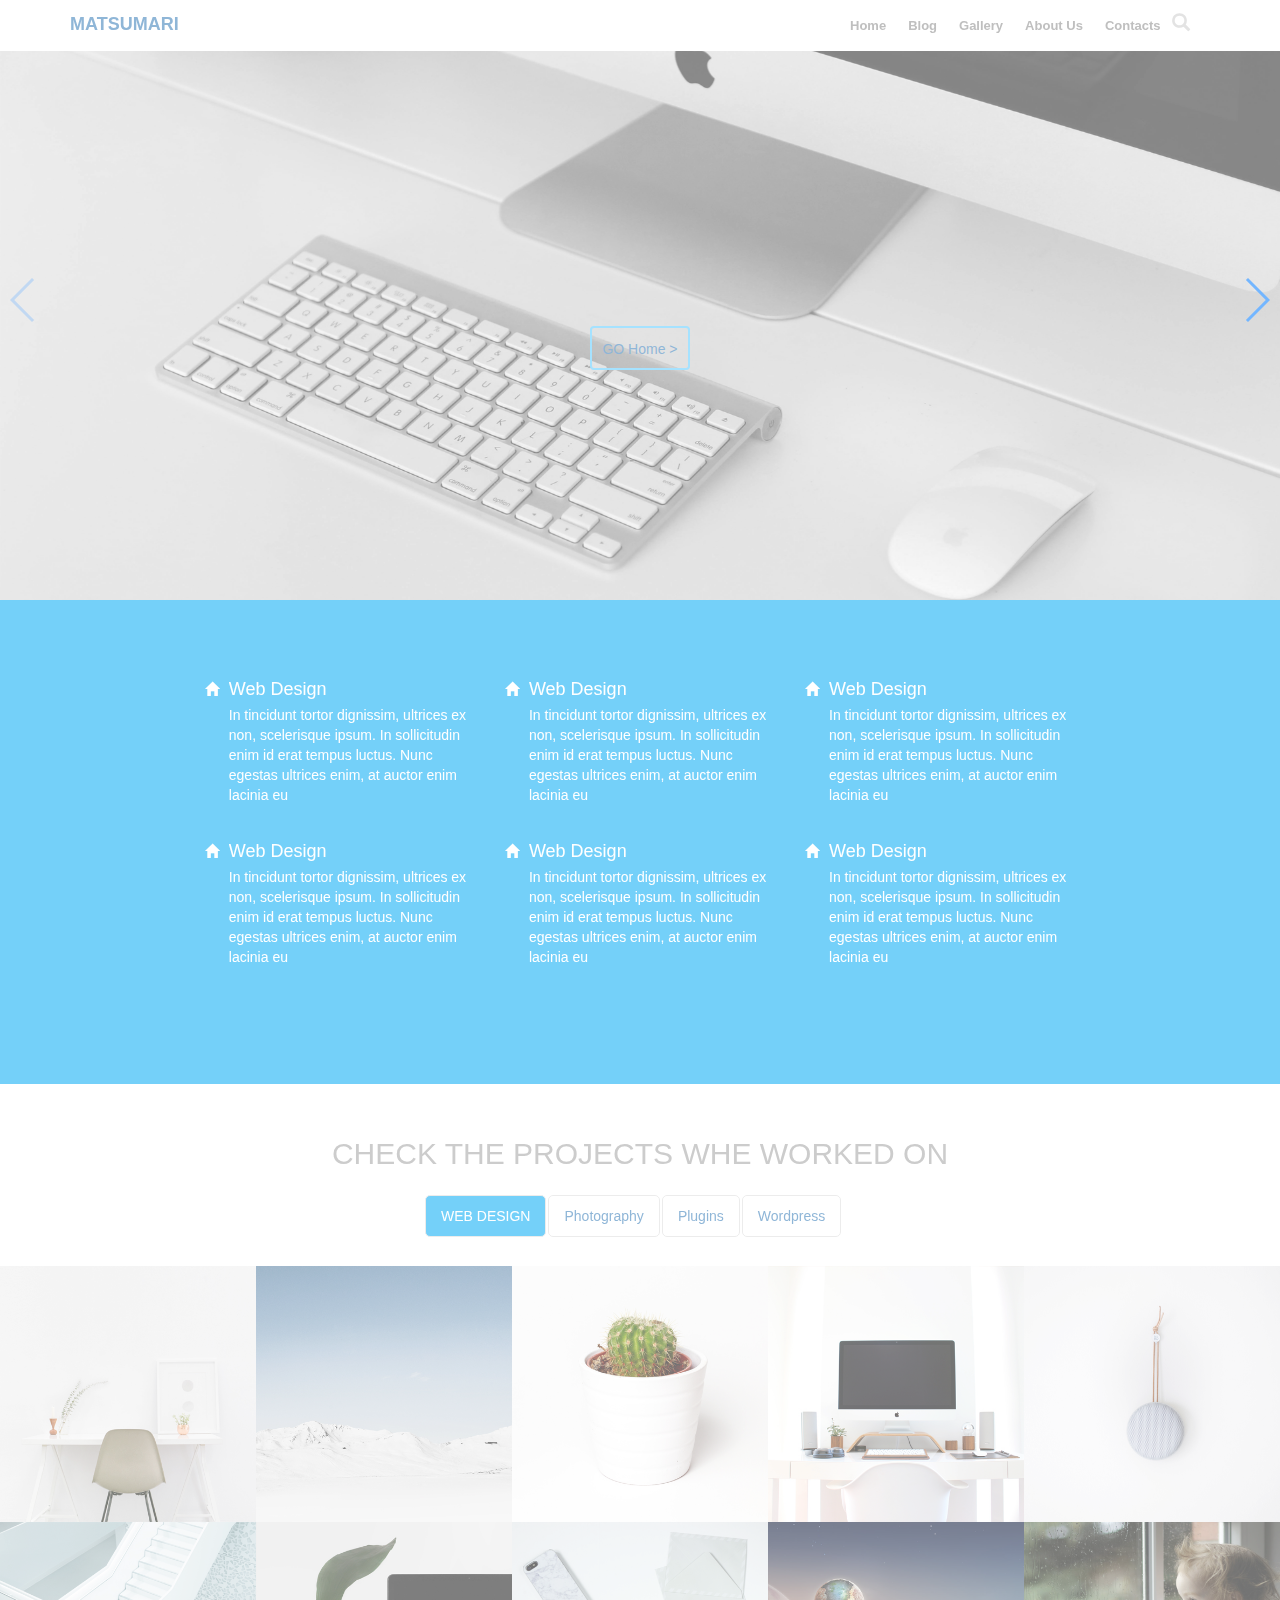
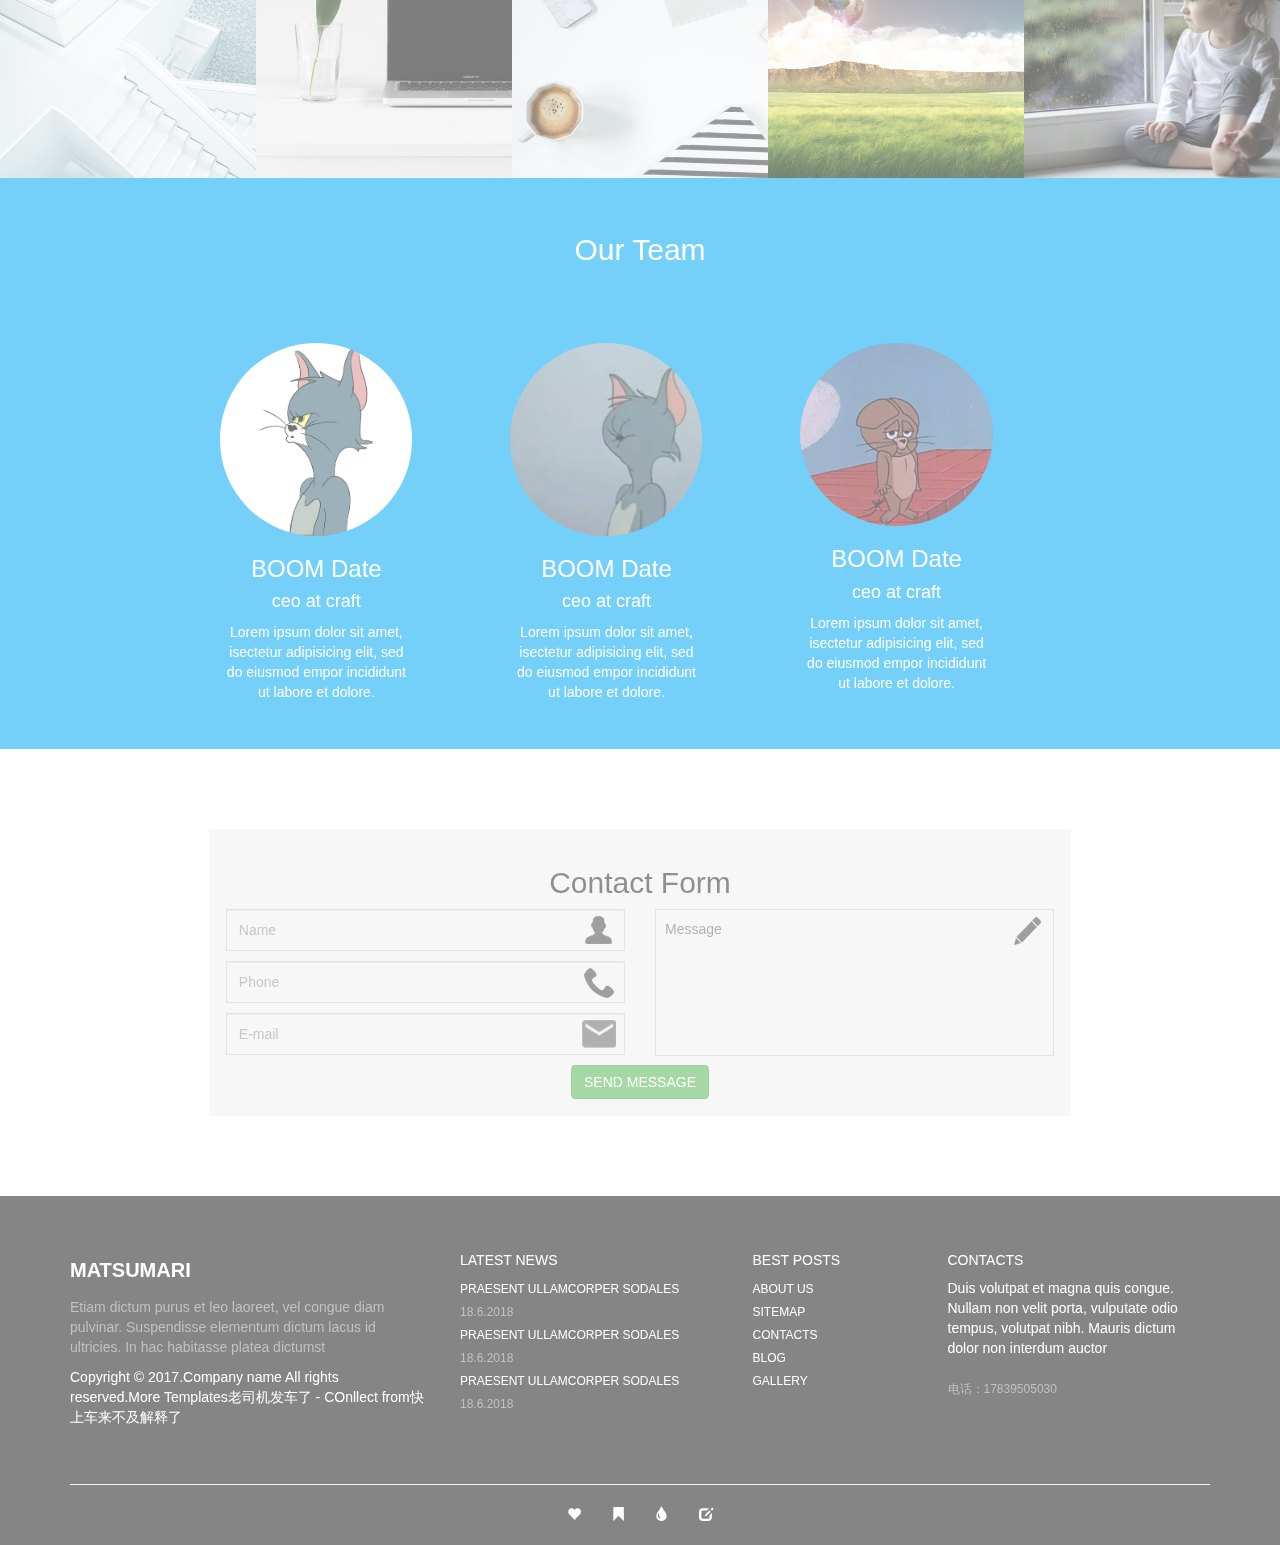
<file: index.html>
<!DOCTYPE html>
<html lang="en">
<head>
    <meta charset="UTF-8">
    <meta name="viewport" content="width=device-width, initial-scale=1">
    <meta http-equiv="X-UA-Compatible" content="IE=edge">
    <meta name="renderer" content="webkit">
    <title>互联网时代</title>
    <link rel="stylesheet" href="css/bootstrap.css">
    <link rel="stylesheet" href="css/swiper.min.css">
    <link rel="stylesheet" href="css/style.css">
</head>
<body>
<script src="js/swiper.min.js"></script>
<!--导航栏-->
<nav class="navbar navbar-default navbar-fixed-top">
    <div class="container">
        <div class="box">
            <a href="#">MATSUMARI</a>
        </div>
        <div class="box">
            <ul class="cc">
                <li>
                    <a href="index.html">Home</a>
                    <span></span>
                </li>
                <li>
                    <a href="Blog.html">Blog</a>
                    <span></span>
                </li>
                <li>
                    <a href="matsumari.html">Gallery</a>
                    <span></span>
                </li>
                <li>
                    <a href=about.html>About Us</a>
                    <span></span>
                </li>
                <li>
                    <a href="contacts.html">Contacts</a>
                    <span></span>
                </li>
                <a href="#" style="color: #cccccc;margin-top: 10px"><span class="glyphicon glyphicon-search" aria-hidden="true"></span></a>
            </ul>
        </div>
    </div>
    <div class="container-fluid">
        <div class="navbar-header">
            <button type="button" class="navbar-toggle" data-toggle="collapse"
                    data-target="#example-navbar-collapse">
                <span class="sr-only">切换导航</span>
                <span class="icon-bar"></span>
                <span class="icon-bar"></span>
                <span class="icon-bar"></span>
            </button>
            <a class="navbar-brand" href="#">LOGO</a>
        </div>
        <div class="collapse navbar-collapse" id="example-navbar-collapse">
            <ul class="nav navbar-nav">
                <li class="active"><a href="index.html">Home</a></li>
                <li><a href="Blog.html">Blog</a></li>
                <li><a href="matsumari.html">Gallery</a></li>
                <li><a href="about.html">About Us</a></li>
                <li><a href="contacts.html">Contacts</a></li>
            </ul>
        </div>
    </div>
</nav>
<!--轮播图-->
<div class="swiper-container">
    <div class="swiper-wrapper">
        <div class="swiper-slide" id="span-1">
                <a href="#">GO Home ></a>
        </div>
        <div class="swiper-slide" id="span-2">
            <a href="#">Go Blog ></a>
        </div>
        <div class="swiper-slide" id="span-3">
            <a href="#">Go Man ></a>
        </div>
    </div>
    <div class="swiper-button-prev"></div><!--左箭头-->
    <div class="swiper-button-next"></div><!--右箭头-->
</div>
<!--蓝色内容-->
<div class="new">
<div class="media">
    <div class="row">
        <div class="col-md-4">
            <div class="media-left">
                <span class="glyphicon glyphicon-home" aria-hidden="true"></span>
            </div>
            <div class="media-body">
                <h4 class="media-heading">Web Design</h4>
                In tincidunt tortor dignissim, ultrices ex non, scelerisque ipsum.
                In sollicitudin enim id erat tempus luctus. Nunc egestas ultrices enim,
                at auctor enim lacinia eu
            </div>
        </div>
        <div class="col-md-4">
            <div class="media-left">
                <span class="glyphicon glyphicon-home" aria-hidden="true"></span>
            </div>
            <div class="media-body">
                <h4 class="media-heading">Web Design</h4>
                In tincidunt tortor dignissim, ultrices ex non, scelerisque ipsum.
                In sollicitudin enim id erat tempus luctus. Nunc egestas ultrices enim,
                at auctor enim lacinia eu
            </div>
        </div>
        <div class="col-md-4">
            <div class="media-left">
                <span class="glyphicon glyphicon-home" aria-hidden="true"></span>
            </div>
            <div class="media-body">
                <h4 class="media-heading">Web Design</h4>
                In tincidunt tortor dignissim, ultrices ex non, scelerisque ipsum.
                In sollicitudin enim id erat tempus luctus. Nunc egestas ultrices enim,
                at auctor enim lacinia eu
            </div>
        </div>
        <div class="col-md-4">
            <div class="media-left">
                <span class="glyphicon glyphicon-home" aria-hidden="true"></span>
            </div>
            <div class="media-body">
                <h4 class="media-heading">Web Design</h4>
                In tincidunt tortor dignissim, ultrices ex non, scelerisque ipsum.
                In sollicitudin enim id erat tempus luctus. Nunc egestas ultrices enim,
                at auctor enim lacinia eu
            </div>
        </div>
        <div class="col-md-4">
            <div class="media-left">
                <span class="glyphicon glyphicon-home" aria-hidden="true"></span>
            </div>
            <div class="media-body">
                <h4 class="media-heading">Web Design</h4>
                In tincidunt tortor dignissim, ultrices ex non, scelerisque ipsum.
                In sollicitudin enim id erat tempus luctus. Nunc egestas ultrices enim,
                at auctor enim lacinia eu
            </div>
        </div>
        <div class="col-md-4">
            <div class="media-left">
                <span class="glyphicon glyphicon-home" aria-hidden="true"></span>
            </div>
            <div class="media-body">
                <h4 class="media-heading">Web Design</h4>
                In tincidunt tortor dignissim, ultrices ex non, scelerisque ipsum.
                In sollicitudin enim id erat tempus luctus. Nunc egestas ultrices enim,
                at auctor enim lacinia eu
            </div>
        </div>
    </div>
</div>
</div>
<!--分页内容-->
<center>CHECK THE PROJECTS WHE WORKED ON</center>
<div class="qq">

    <!-- Nav tabs -->
    <ul class="nav nav-tabs fen" role="tablist">
        <li role="presentation" class="active"><a href="#home" aria-controls="home" role="tab" data-toggle="tab">WEB DESIGN</a></li>
        <li role="presentation"><a href="#profile" aria-controls="profile" role="tab" data-toggle="tab">Photography</a></li>
        <li role="presentation"><a href="#messages" aria-controls="messages" role="tab" data-toggle="tab">Plugins</a></li>
        <li role="presentation"><a href="#settings" aria-controls="settings" role="tab" data-toggle="tab">Wordpress</a></li>
    </ul>

    <!-- Tab panes -->
    <!--WEB DESIGN-->
    <div class="tab-content">
        <div role="tabpanel" class="tab-pane active" id="home">
            <div class="img">
                <img src="image/img1.jpg">
                <a href="#">
                    <div class="img-1">
                        <img src="image/input.png">
                    </div>
                </a>
            </div>
            <div class="img">
                <img src="image/img2.jpg">
                <a href="#">
                    <div class="img-1">
                        <img src="image/input.png">
                    </div>
                </a>
            </div>
            <div class="img">
                <img src="image/img3.jpg">
                <a href="#">
                    <div class="img-1">
                        <img src="image/input.png">
                    </div>
                </a>
            </div>
            <div class="img">
                <img src="image/img4.jpg">
                <a href="#">
                    <div class="img-1">
                        <img src="image/input.png">
                    </div>
                </a>
            </div>
            <div class="img">
                <img src="image/img5.jpg">
                <a href="#">
                    <div class="img-1">
                        <img src="image/input.png">
                    </div>
                </a>
            </div>
            <div class="img">
                <img src="image/img6.jpg">
                <a href="#">
                    <div class="img-1">
                        <img src="image/input.png">
                    </div>
                </a>
            </div>
            <div class="img">
                <img src="image/img7.jpg">
                <a href="#">
                    <div class="img-1">
                        <img src="image/input.png">
                    </div>
                </a>
            </div>
            <div class="img">
                <img src="image/img8.jpg">
                <a href="#">
                    <div class="img-1">
                        <img src="image/input.png">
                    </div>
                </a>
            </div>
            <div class="img">
                <img src="image/img9.jpg">
                <a href="#">
                    <div class="img-1">
                        <img src="image/input.png">
                    </div>
                </a>
            </div>
            <div class="img">
                <img src="image/img10.jpg">
                <a href="#">
                    <div class="img-1">
                        <img src="image/input.png">
                    </div>
                </a>
            </div>
        </div>
<!--Photography-->
        <div role="tabpanel" class="tab-pane" id="profile">
            <div class="img" id="ww">
            <img src="image/img6.jpg">
            <a href="#">
                <div class="img-1">
                    <img src="image/input.png">
                </div>
            </a>
        </div>
            <div class="img">
                <img src="image/img7.jpg">
                <a href="#">
                    <div class="img-1">
                        <img src="image/input.png">
                    </div>
                </a>
            </div>
            <div class="img">
                <img src="image/img8.jpg">
                <a href="#">
                    <div class="img-1">
                        <img src="image/input.png">
                    </div>
                </a>
            </div>
            <div class="img">
                <img src="image/img9.jpg">
                <a href="#">
                    <div class="img-1">
                        <img src="image/input.png">
                    </div>
                </a>
            </div>
            <div class="img">
                <img src="image/img10.jpg">
                <a href="#">
                    <div class="img-1">
                        <img src="image/input.png">
                    </div>
                </a>
            </div>
        </div>
        <div role="tabpanel" class="tab-pane" id="messages">
            <div class="img">
                <img src="image/img6.jpg">
                <a href="#">
                    <div class="img-1">
                        <img src="image/input.png">
                    </div>
                </a>
            </div>
            <div class="img">
                <img src="image/img7.jpg">
                <a href="#">
                    <div class="img-1">
                        <img src="image/input.png">
                    </div>
                </a>
            </div>
            <div class="img">
                <img src="image/img8.jpg">
                <a href="#">
                    <div class="img-1">
                        <img src="image/input.png">
                    </div>
                </a>
            </div>
        </div>
        <div role="tabpanel" class="tab-pane" id="settings">
            <div class="img">
                <img src="image/img6.jpg">
                <a href="#">
                    <div class="img-1">
                        <img src="image/input.png">
                    </div>
                </a>
            </div>
            <div class="img">
                <img src="image/img7.jpg">
                <a href="#">
                    <div class="img-1">
                        <img src="image/input.png">
                    </div>
                </a>
            </div>
        </div>
    </div>

</div>
<div class="lan">
        <center>Our Team</center>
    <div class="our">
        <div class="col-md-4">
            <div class="tm">
            <img src="image/674875.jpg" alt="汤姆" class="img-circle">

                <div class="img-2">
                    <a href="#"><span class="glyphicon glyphicon-envelope" aria-hidden="true"></span></a>
                    <a href="#"><span class="glyphicon glyphicon-cloud" aria-hidden="true"></span></a>
                </div>
            </div>
            <div class="ming">
                <h3>BOOM Date</h3>
                <h4>ceo at craft</h4>
                <p>Lorem ipsum dolor sit amet, isectetur adipisicing elit, sed do eiusmod empor incididunt ut labore et dolore.</p>
            </div>
        </div>
        <div class="col-md-4">
            <div class="tm">
                <img src="image/wu.jpg" alt="汤姆" class="img-circle">
                <div class="img-2">
                    <a href="#"><span class="glyphicon glyphicon-envelope" aria-hidden="true"></span></a>
                    <a href="#"><span class="glyphicon glyphicon-cloud" aria-hidden="true"></span></a>
                </div>
            </div>
            <div class="ming">
                <h3>BOOM Date</h3>
                <h4>ceo at craft</h4>
                <p>Lorem ipsum dolor sit amet, isectetur adipisicing elit, sed do eiusmod empor incididunt ut labore et dolore.</p>
            </div>
        </div>
        <div class="col-md-4">
            <div class="tm">
                <img src="image/jr.jpg" alt="杰瑞" class="img-circle">
                <div class="img-2">
                    <a href="#"><span class="glyphicon glyphicon-envelope" aria-hidden="true"></span></a>
                    <a href="#"><span class="glyphicon glyphicon-cloud" aria-hidden="true"></span></a>
                </div>
            </div>
            <div class="ming">
                <h3>BOOM Date</h3>
                <h4>ceo at craft</h4>
                <p>Lorem ipsum dolor sit amet, isectetur adipisicing elit, sed do eiusmod empor incididunt ut labore et dolore.</p>
            </div>
        </div>
    </div>
</div>
<!--地点-->
<!--<div class="boo">
        <div class="col-md-6">
            <img src="image/img101.jpg">
        </div>
        <div class="col-md-6">
            <div class="lol">
                <h3>Where does it come from?</h3>
                <p>Quisque vulputate facilisis quam, a fringilla purus varius at. Aliquam ut sodales quam, imperdiet condimentum elit. Fusce ac pharetra augue. Pellentesque a nisl condimentum, luctus ligula commodo, feugiat diam.</p>
                <a href="#">READ MORE</a>
            </div>
    </div>
</div>
<div class="boo">

    <div class="col-md-6">
        <div class="lol">
            <h3>Where does it come from?</h3>
            <p>Quisque vulputate facilisis quam, a fringilla purus varius at. Aliquam ut sodales quam, imperdiet condimentum elit. Fusce ac pharetra augue. Pellentesque a nisl condimentum, luctus ligula commodo, feugiat diam.</p>
            <a href="#">READ MORE</a>
        </div>
    </div>
    <div class="col-md-6">
        <img src="image/img101.jpg">
    </div>
</div>-->
<!--form-->
<div class="bton">
    <form action="" method="post">
        <h2>Contact Form</h2>
        <div class="row">
            <div class="col-xs-6">
                <input type="text" id="name" class="form-control" placeholder="Name">
                <input type="text" id="phone" class="form-control" placeholder="Phone">
                <input type="email" id="email" class="form-control" placeholder="E-mail">
            </div>
            <div class="col-xs-6">
                <textarea placeholder="Message" id="text"></textarea>
            </div>
        </div>
        <div class="row">
            <button type="button" id="btn" class="btn btn-success">SEND MESSAGE</button>
        </div>
    </form>
</div>
<!--底部-->
<footer>
    <div class="container do">
        <div class="row">
            <div class="col-md-4">
                <div class="center">
                <a href="#" class="logo">MATSUMARI</a>
                <p>Etiam dictum purus et leo laoreet, vel congue diam pulvinar. Suspendisse elementum dictum lacus id ultricies. In hac habitasse platea dictumst</p>
                <div class="copy">
                    Copyright &copy; 2017.Company name All rights reserved.More Templates<a href="#">老司机发车了</a> - COnllect from<a href="#">快上车来不及解释了</a>
                </div>
                </div>
            </div>
            <div class="col-md-3">
                <h5>LATEST NEWS</h5>
                <div class="btn-sm">
                    <a href="#">PRAESENT ULLAMCORPER SODALES</a>
                    <span>18.6.2018</span>
                </div>
                <div class="btn-sm">
                    <a href="#">PRAESENT ULLAMCORPER SODALES</a>
                    <span>18.6.2018</span>
                </div>
                <div class="btn-sm">
                    <a href="#">PRAESENT ULLAMCORPER SODALES</a>
                    <span>18.6.2018</span>
                </div>
            </div>
            <div class="col-md-2">
                <h5>BEST POSTS</h5>
                <div class="btn-sm">
                    <a href="#">ABOUT US</a>
                </div>
                <div class="btn-sm">
                    <a href="#">SITEMAP</a>
                </div>
                <div class="btn-sm">
                    <a href="#">CONTACTS</a>
                </div>
                <div class="btn-sm">
                    <a href="#">BLOG</a>
                </div>
                <div class="btn-sm">
                    <a href="#">GALLERY</a>
                </div>
            </div>
            <div class="col-md-3">
                <h5>CONTACTS</h5>
                <address>
                    Duis volutpat et magna quis congue. Nullam non velit porta, vulputate odio tempus, volutpat nibh. Mauris dictum dolor non interdum auctor
                </address>
                <div class="btn-sm cc">
                    电话：17839505030
                </div>
            </div>
        </div>
        <hr>
        <div class="lin">
            <a href="#"><span class="glyphicon glyphicon-heart" aria-hidden="true"></span></a>
            <a href="#"><span class="glyphicon glyphicon-bookmark" aria-hidden="true"></span></a>
            <a href="#"><span class="glyphicon glyphicon-tint" aria-hidden="true"></span></a>
            <a href="#"><span class="glyphicon glyphicon-edit" aria-hidden="true"></span></a>
        </div>
    </div>
</footer>


<script src="js/jquery-3.3.1.min.js"></script>
<script src="js/bootstrap.min.js"></script>
<script src="js/style.js"></script>
<script>
    var oname = document.getElementById('name'); /*用户名*/
    var ophone = document.getElementById('phone');/*手机*/
    var oemail = document.getElementById('email');/*邮箱*/
    var otext = document.getElementById('text');/*内容*/
    var btn = document.getElementById('btn');/*按钮*/
    var cc = true;
    btn.onclick = function () {
        var reg = /^[a-zA-Z]{1,3}\d{6,10}$/;/*验证账号密码*/
        var ophe = /^1\d{10}$/;/*手机*/
        var oema = /^[a-zA-Z]+@[a-zA-Z]|\d.[a-zA-Z]{2,4}$/;/*邮箱*/
        var otexts = /^[\u4E00-\u9FA5]{10,20}$/;/*信*/
        var onameo = oname.value;
        var ophoneo = ophone.value;
        var oemailo = oemail.value;
        var otexto = otext.value;
        /*用户名*/
        if (onameo == '') {
            alert('内容不能为空');
            cc = false;
            return false;
        }
        if (!reg.test(onameo)) {
            alert('用户名格式错误');
            cc = false;
            return false;
        }
        /*手机*/
        if (ophoneo == '') {
            alert('手机内容不能为空');
            cc = false;
            return false;
        }
        if (!ophe.test(ophoneo)) {
            alert('手机格式错误');
            cc = false;
            return false;
        }
        /*邮箱*/
        if (oemailo == '') {
            alert('邮箱不能为空');
            cc = false;
            return false;
        }
        if (!oema.test(oemailo)) {
            alert('邮箱格式错误');
            cc = false;
            return false;
        }
        /*内容*/
        if (otexto == '') {
            alert('内容不能为空');
            cc = false;
            return false;
        }
        if (!otexts.test(otexto)) {
            alert('信封内容不够');
            cc = false;
            return false;
        }
    }

</script>
</body>
</html>
</file>
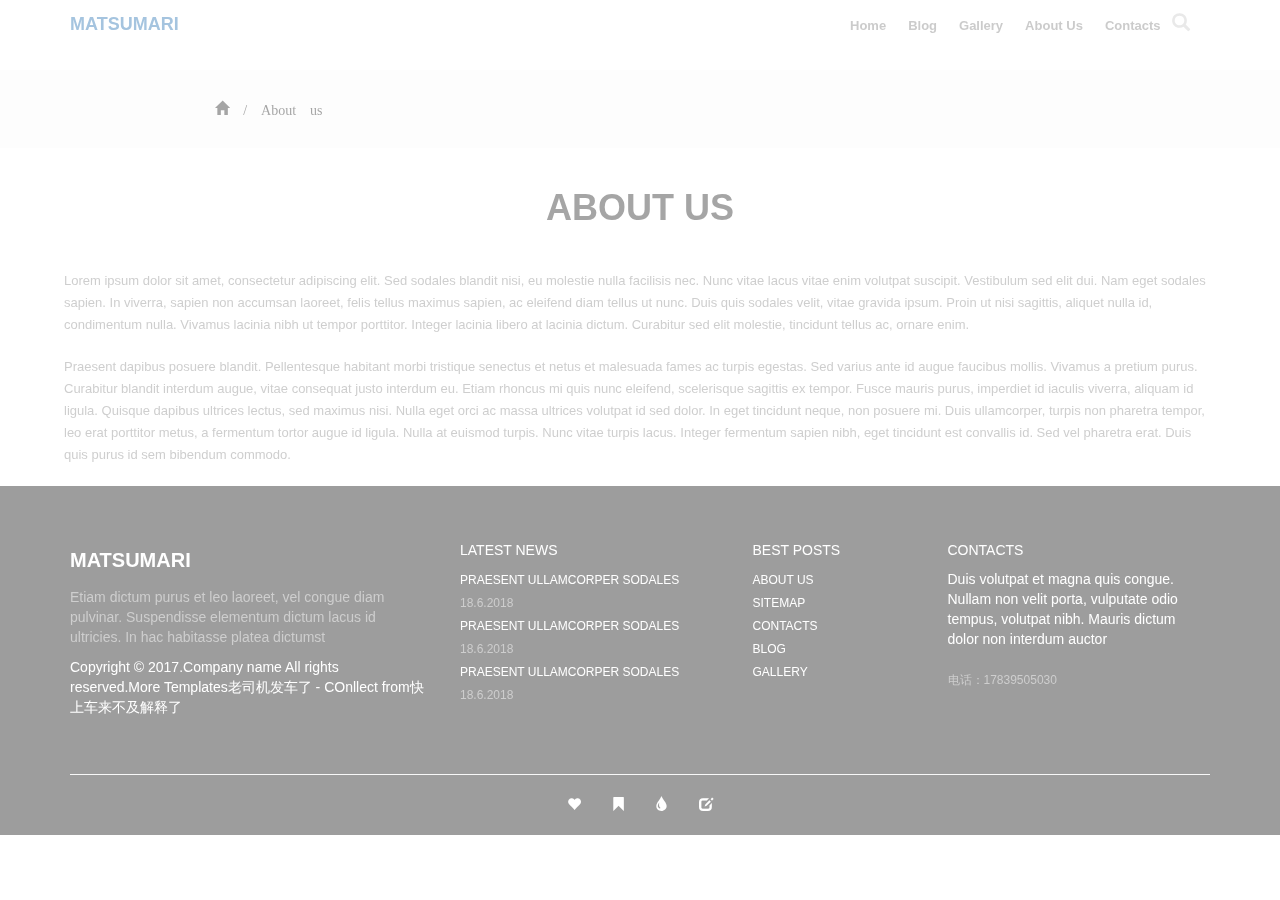
<file: about.html>
<!DOCTYPE html>
<html lang="en">
<head>
    <meta charset="UTF-8">
    <meta name="viewport" content="width=device-width, initial-scale=1">
    <meta http-equiv="X-UA-Compatible" content="IE=edge">
    <meta name="renderer" content="webkit">
    <title>About us</title>
    <link rel="stylesheet" href="css/bootstrap.css">
    <link rel="stylesheet" href="css/swiper.min.css">
    <link rel="stylesheet" href="css/style.css">
</head>
<body>
<nav class="navbar navbar-default navbar-fixed-top">
    <div class="container">
        <div class="box">
            <a href="#">MATSUMARI</a>
        </div>
        <div class="box">
            <ul class="cc">
                <li>
                    <a href="index.html">Home</a>
                    <span></span>
                </li>
                <li>
                    <a href="Blog.html">Blog</a>
                    <span></span>
                </li>
                <li>
                    <a href="matsumari.html">Gallery</a>
                    <span></span>
                </li>
                <li>
                    <a href="about.html">About Us</a>
                    <span></span>
                </li>
                <li>
                    <a href="contacts.html">Contacts</a>
                    <span></span>
                </li>
                <a href="#" style="color: #cccccc;margin-top: 10px"><span class="glyphicon glyphicon-search" aria-hidden="true"></span></a>
            </ul>
        </div>
    </div>
    <div class="container-fluid">
        <div class="navbar-header">
            <button type="button" class="navbar-toggle" data-toggle="collapse"
                    data-target="#example-navbar-collapse">
                <span class="sr-only">切换导航</span>
                <span class="icon-bar"></span>
                <span class="icon-bar"></span>
                <span class="icon-bar"></span>
            </button>
            <a class="navbar-brand" href="#">LOGO</a>
        </div>
        <div class="collapse navbar-collapse" id="example-navbar-collapse">
            <ul class="nav navbar-nav">
                <li class="active"><a href="index.html">Home</a></li>
                <li><a href="Blog.html">Blog</a></li>
                <li><a href="matsumari.html">Gallery</a></li>
                <li><a href="about.html">About Us</a></li>
                <li><a href="contacts.html">Contacts</a></li>
            </ul>
        </div>
    </div>
</nav>

<div class="section">
    <div class="blo">
        <span class="glyphicon glyphicon-home" aria-hidden="true"> / About us</span>
    </div>
    <h1>ABOUT US</h1>
    <div class="about-text">
    <p>Lorem ipsum dolor sit amet, consectetur adipiscing elit. Sed sodales blandit nisi, eu molestie
        nulla facilisis nec. Nunc vitae lacus vitae enim volutpat suscipit. Vestibulum sed elit dui. Nam
        eget sodales sapien. In viverra, sapien non accumsan laoreet, felis tellus maximus sapien, ac eleifend diam
        tellus ut nunc. Duis quis sodales velit, vitae gravida ipsum. Proin ut nisi sagittis, aliquet nulla id, condimentum
        nulla. Vivamus lacinia nibh ut tempor porttitor. Integer lacinia libero at lacinia dictum. Curabitur sed elit molestie,
        tincidunt tellus ac, ornare enim.</p>
    <p>Praesent dapibus posuere blandit. Pellentesque habitant morbi tristique senectus et netus et malesuada fames ac turpis
        egestas. Sed varius ante id augue faucibus mollis. Vivamus a pretium purus. Curabitur blandit interdum augue, vitae consequat
        justo interdum eu. Etiam rhoncus mi quis nunc eleifend, scelerisque sagittis ex tempor. Fusce mauris purus, imperdiet id iaculis
        viverra, aliquam id ligula. Quisque dapibus ultrices lectus, sed maximus nisi. Nulla eget orci ac massa ultrices volutpat id sed dolor.
        In eget tincidunt neque, non posuere mi. Duis ullamcorper, turpis non pharetra tempor, leo erat porttitor metus, a fermentum tortor augue
        id ligula. Nulla at euismod turpis. Nunc vitae turpis lacus. Integer fermentum sapien nibh, eget tincidunt est convallis id. Sed vel pharetra
        erat. Duis quis purus id sem bibendum commodo.</p>
    </div>

</div>
<!--底部-->
<footer>
    <div class="container do">
        <div class="row">
            <div class="col-md-4">
                <div class="center">
                    <a href="#" class="logo">MATSUMARI</a>
                    <p>Etiam dictum purus et leo laoreet, vel congue diam pulvinar. Suspendisse elementum dictum lacus id ultricies. In hac habitasse platea dictumst</p>
                    <div class="copy">
                        Copyright &copy; 2017.Company name All rights reserved.More Templates<a href="#">老司机发车了</a> - COnllect from<a href="#">快上车来不及解释了</a>
                    </div>
                </div>
            </div>
            <div class="col-md-3">
                <h5>LATEST NEWS</h5>
                <div class="btn-sm">
                    <a href="#">PRAESENT ULLAMCORPER SODALES</a>
                    <span>18.6.2018</span>
                </div>
                <div class="btn-sm">
                    <a href="#">PRAESENT ULLAMCORPER SODALES</a>
                    <span>18.6.2018</span>
                </div>
                <div class="btn-sm">
                    <a href="#">PRAESENT ULLAMCORPER SODALES</a>
                    <span>18.6.2018</span>
                </div>
            </div>
            <div class="col-md-2">
                <h5>BEST POSTS</h5>
                <div class="btn-sm">
                    <a href="#">ABOUT US</a>
                </div>
                <div class="btn-sm">
                    <a href="#">SITEMAP</a>
                </div>
                <div class="btn-sm">
                    <a href="#">CONTACTS</a>
                </div>
                <div class="btn-sm">
                    <a href="#">BLOG</a>
                </div>
                <div class="btn-sm">
                    <a href="#">GALLERY</a>
                </div>
            </div>
            <div class="col-md-3">
                <h5>CONTACTS</h5>
                <address>
                    Duis volutpat et magna quis congue. Nullam non velit porta, vulputate odio tempus, volutpat nibh. Mauris dictum dolor non interdum auctor
                </address>
                <div class="btn-sm cc">
                    电话：17839505030
                </div>
            </div>
        </div>
        <hr>
        <div class="lin">
            <a href="#"><span class="glyphicon glyphicon-heart" aria-hidden="true"></span></a>
            <a href="#"><span class="glyphicon glyphicon-bookmark" aria-hidden="true"></span></a>
            <a href="#"><span class="glyphicon glyphicon-tint" aria-hidden="true"></span></a>
            <a href="#"><span class="glyphicon glyphicon-edit" aria-hidden="true"></span></a>
        </div>
    </div>
</footer>

<script src="js/jquery-3.3.1.min.js"></script>
<script src="js/bootstrap.min.js"></script>
<script src="js/style.js"></script>
</body>
</html>
</file>
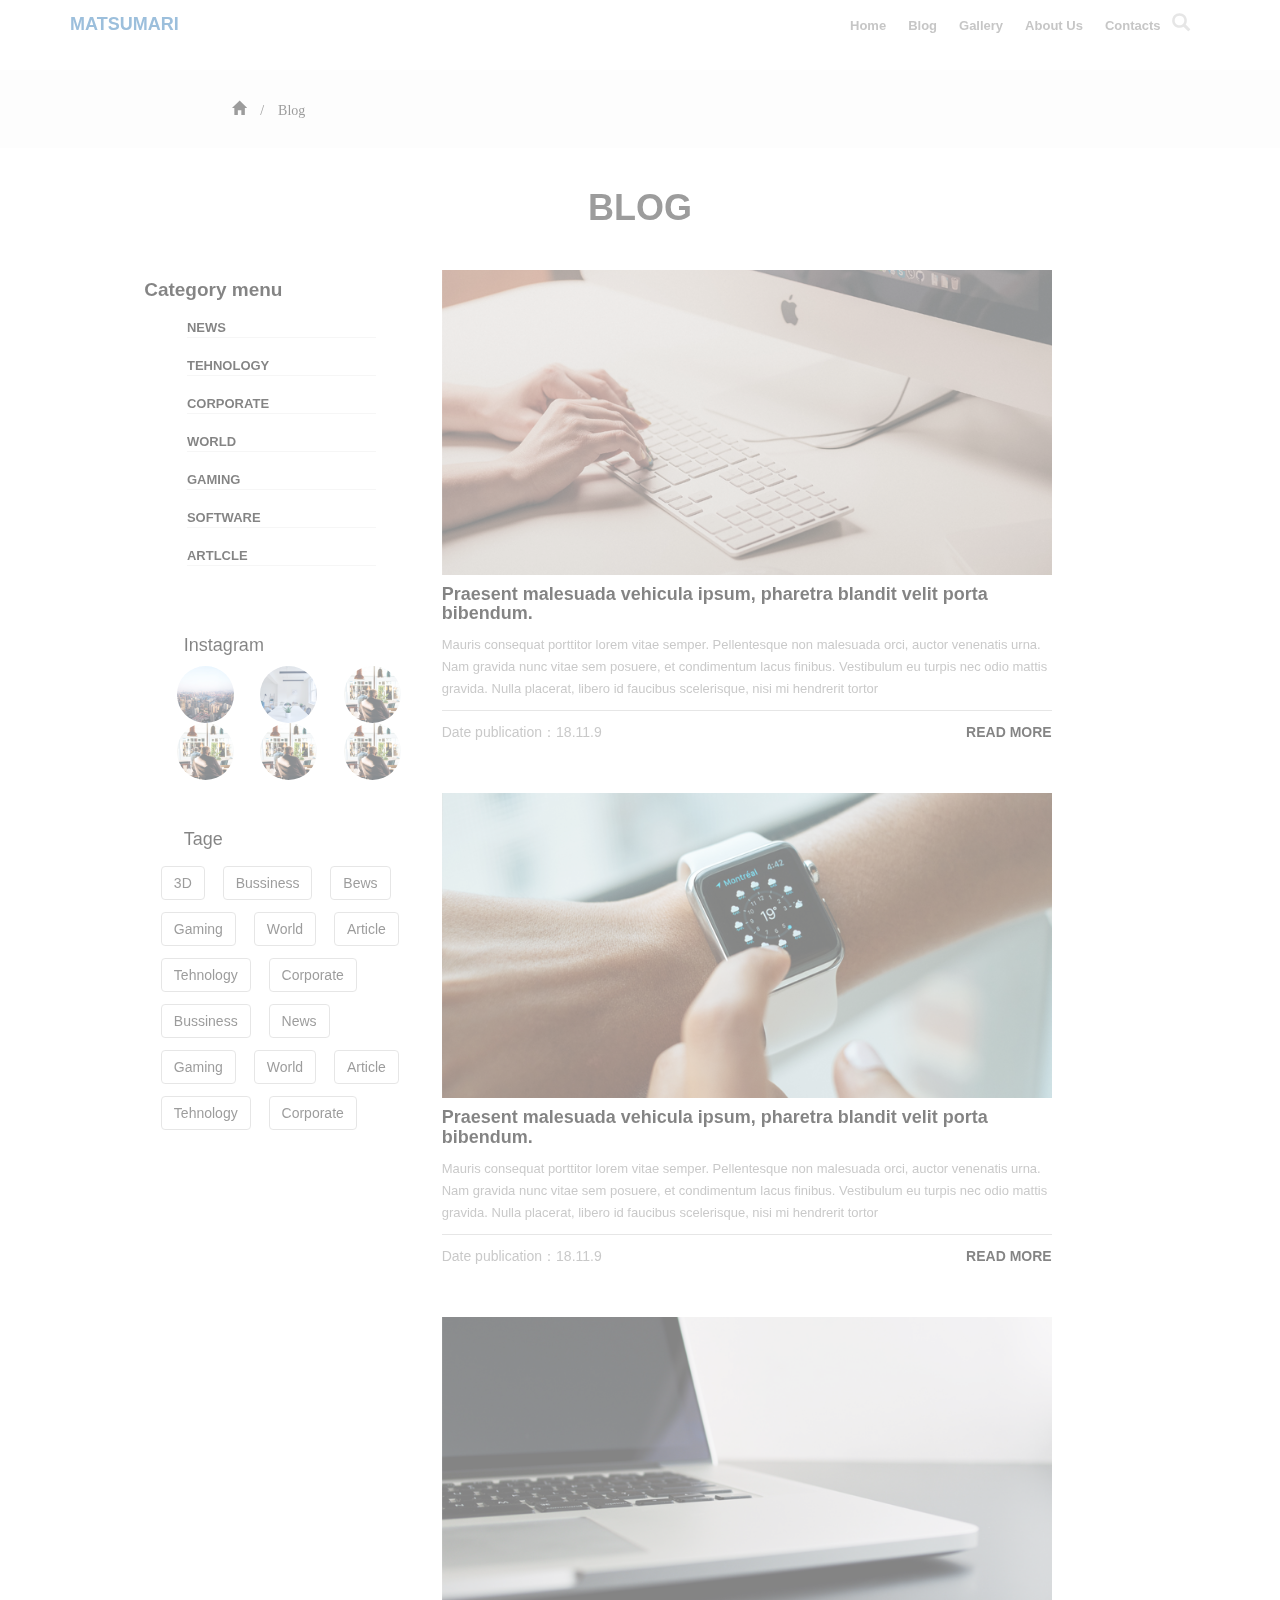
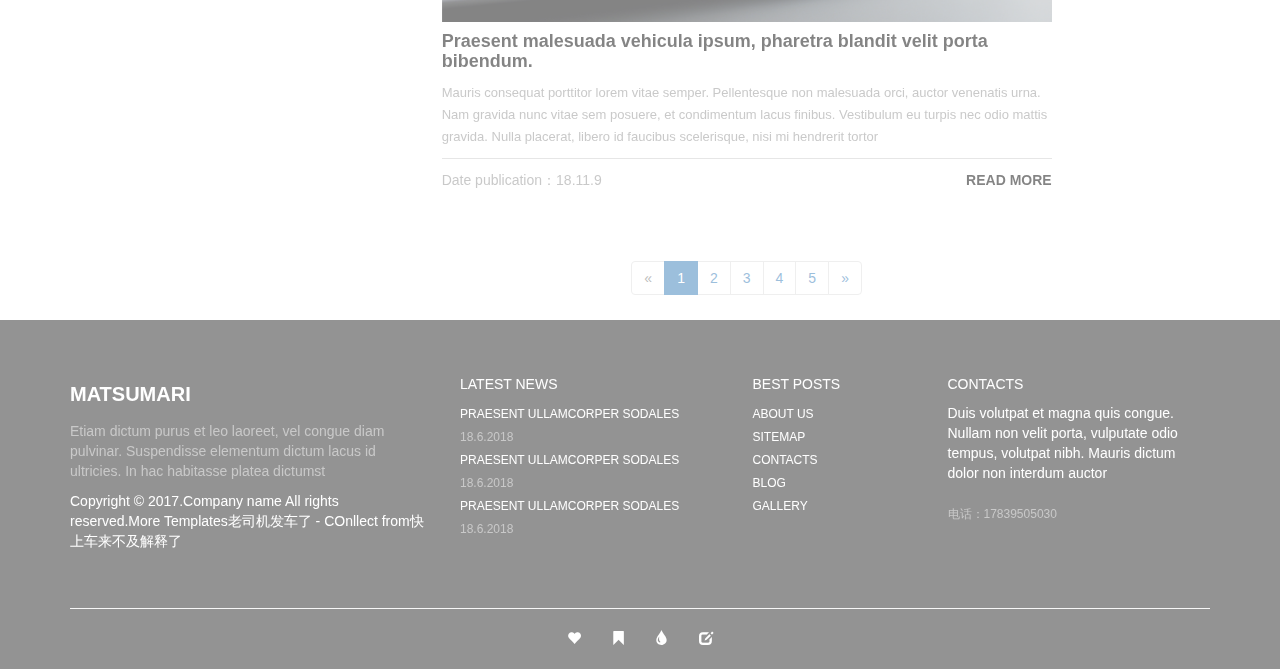
<file: Blog.html>
<!DOCTYPE html>
<html lang="en">
<head>
    <meta charset="UTF-8">
    <meta name="viewport" content="width=device-width, initial-scale=1">
    <meta http-equiv="X-UA-Compatible" content="IE=edge">
    <meta name="renderer" content="webkit">
    <title>Blog</title>
    <link rel="stylesheet" href="css/bootstrap.css">
    <link rel="stylesheet" href="css/swiper.min.css">
    <link rel="stylesheet" href="css/style.css">
</head>
<body>
<nav class="navbar navbar-default navbar-fixed-top">
    <div class="container">
        <div class="box">
            <a href="#">MATSUMARI</a>
        </div>
        <div class="box">
            <ul class="cc">
                <li>
                    <a href="index.html">Home</a>
                    <span></span>
                </li>
                <li>
                    <a href="Blog.html">Blog</a>
                    <span></span>
                </li>
                <li>
                    <a href="matsumari.html">Gallery</a>
                    <span></span>
                </li>
                <li>
                    <a href="about.html">About Us</a>
                    <span></span>
                </li>
                <li>
                    <a href="contacts.html">Contacts</a>
                    <span></span>
                </li>
                <a href="#" style="color: #cccccc;margin-top: 10px"><span class="glyphicon glyphicon-search" aria-hidden="true"></span></a>
            </ul>
        </div>
    </div>
    <div class="container-fluid">
        <div class="navbar-header">
            <button type="button" class="navbar-toggle" data-toggle="collapse"
                    data-target="#example-navbar-collapse">
                <span class="sr-only">切换导航</span>
                <span class="icon-bar"></span>
                <span class="icon-bar"></span>
                <span class="icon-bar"></span>
            </button>
            <a class="navbar-brand" href="#">LOGO</a>
        </div>
        <div class="collapse navbar-collapse" id="example-navbar-collapse">
            <ul class="nav navbar-nav">
                <li class="active"><a href="index.html">Home</a></li>
                <li><a href="Blog.html">Blog</a></li>
                <li><a href="matsumari.html">Gallery</a></li>
                <li><a href="about.html">About Us</a></li>
                <li><a href="contacts.html">Contacts</a></li>
            </ul>
        </div>
    </div>
</nav>
<!--内容-->
<div class="section">
    <div class="blo">
        <span class="glyphicon glyphicon-home" aria-hidden="true"> / Blog</span>
    </div>
    <h1>BLOG</h1>
    <div class="col-md-4">
        <h4>Category menu</h4>
        <ul class="category">
            <li><a href="#">NEWS</a></li>
            <li><a href="#">TEHNOLOGY</a></li>
            <li><a href="#">CORPORATE</a></li>
            <li><a href="#">WORLD</a></li>
            <li><a href="#">GAMING</a></li>
            <li><a href="#">SOFTWARE</a></li>
            <li><a href="#">ARTLCLE</a></li>
        </ul>
        <div class="heding">
            <div class="hede">
            <h4>Instagram</h4>
            <a href="#"><img src="image/aa.jpg" alt="..." class="img-circle"></a>
            <a href="#"><img src="image/a1.jpg" alt="..." class="img-circle"></a>
            <a href="#"><img src="image/a2.jpg" alt="..." class="img-circle"></a>
            <a href="#"><img src="image/a2.jpg" alt="..." class="img-circle"></a>
            <a href="#"><img src="image/a2.jpg" alt="..." class="img-circle"></a>
            <a href="#"><img src="image/a2.jpg" alt="..." class="img-circle"></a>
            </div>
        </div>
        <div class="heding">
            <div class="hede">
                <h4>Tage</h4>
                <a class="btn btn-default" href="#" role="button">3D</a>
                <a class="btn btn-default" href="#" role="button">Bussiness</a>
                <a class="btn btn-default" href="#" role="button">Bews</a>
                <a class="btn btn-default" href="#" role="button">Gaming</a>
                <a class="btn btn-default" href="#" role="button">World</a>
                <a class="btn btn-default" href="#" role="button">Article</a>
                <a class="btn btn-default" href="#" role="button">Tehnology</a>
                <a class="btn btn-default" href="#" role="button">Corporate</a>
                <a class="btn btn-default" href="#" role="button">Bussiness</a>
                <a class="btn btn-default" href="#" role="button">News</a>
                <a class="btn btn-default" href="#" role="button">Gaming</a>
                <a class="btn btn-default" href="#" role="button">World</a>
                <a class="btn btn-default" href="#" role="button">Article</a>
                <a class="btn btn-default" href="#" role="button">Tehnology</a>
                <a class="btn btn-default" href="#" role="button">Corporate</a>
            </div>
        </div>
    </div>
    <div class="col-xs-6">
        <div class="blog-img">
            <img src="image/sss.jpg" alt="">
        </div>
        <div class="blog-text">
            <a href="#">
                <h5>Praesent malesuada vehicula ipsum, pharetra blandit velit porta bibendum.</h5>
            </a>
            <p>
                Mauris consequat porttitor lorem vitae semper. Pellentesque non malesuada orci,
                auctor venenatis urna. Nam gravida nunc vitae sem posuere, et condimentum lacus finibus.
                Vestibulum eu turpis nec odio mattis gravida. Nulla placerat, libero id faucibus scelerisque,
                nisi mi hendrerit tortor
            </p>
        </div>
        <div class="bottom-blog">
            <div class="read">
                <div>Date publication：18.11.9</div>
                <a href="#"> READ MORE</a>
            </div>
        </div>
        <!--1-->
        <div class="blog-img">
            <img src="image/jj.jpg" alt="">
        </div>
        <div class="blog-text">
            <a href="#">
                <h5>Praesent malesuada vehicula ipsum, pharetra blandit velit porta bibendum.</h5>
            </a>
            <p>
                Mauris consequat porttitor lorem vitae semper. Pellentesque non malesuada orci,
                auctor venenatis urna. Nam gravida nunc vitae sem posuere, et condimentum lacus finibus.
                Vestibulum eu turpis nec odio mattis gravida. Nulla placerat, libero id faucibus scelerisque,
                nisi mi hendrerit tortor
            </p>
        </div>
        <div class="bottom-blog">
            <div class="read">
                <div>Date publication：18.11.9</div>
                <a href="#"> READ MORE</a>
            </div>
        </div>
<!--2-->
        <div class="blog-img">
            <img src="image/ddd.jpg" alt="">
        </div>
        <div class="blog-text">
            <a href="#">
                <h5>Praesent malesuada vehicula ipsum, pharetra blandit velit porta bibendum.</h5>
            </a>
            <p>
                Mauris consequat porttitor lorem vitae semper. Pellentesque non malesuada orci,
                auctor venenatis urna. Nam gravida nunc vitae sem posuere, et condimentum lacus finibus.
                Vestibulum eu turpis nec odio mattis gravida. Nulla placerat, libero id faucibus scelerisque,
                nisi mi hendrerit tortor
            </p>
        </div>
        <div class="bottom-blog">
            <div class="read">
                <div>Date publication：18.11.9</div>
                <a href="#"> READ MORE</a>
            </div>
        </div>
        <nav aria-label="..." class="blog-fen">
            <ul class="pagination">
                <li class="disabled"><a href="#" aria-label="Previous"><span aria-hidden="true">&laquo;</span></a></li>
                <li class="active"><a href="#">1 <span class="sr-only">(current)</span></a></li>
                <li><a href="#">2</a></li>
                <li><a href="#">3</a></li>
                <li><a href="#">4</a></li>
                <li><a href="#">5</a></li>
                <li>
                    <a href="#" aria-label="Next">
                        <span aria-hidden="true">&raquo;</span>
                    </a>
                </li>
            </ul>
        </nav>
    </div>
</div>
<!--底部-->
<footer>
    <div class="container do">
        <div class="row">
            <div class="col-md-4">
                <div class="center">
                    <a href="#" class="logo">MATSUMARI</a>
                    <p>Etiam dictum purus et leo laoreet, vel congue diam pulvinar. Suspendisse elementum dictum lacus id ultricies. In hac habitasse platea dictumst</p>
                    <div class="copy">
                        Copyright &copy; 2017.Company name All rights reserved.More Templates<a href="#">老司机发车了</a> - COnllect from<a href="#">快上车来不及解释了</a>
                    </div>
                </div>
            </div>
            <div class="col-md-3">
                <h5>LATEST NEWS</h5>
                <div class="btn-sm">
                    <a href="#">PRAESENT ULLAMCORPER SODALES</a>
                    <span>18.6.2018</span>
                </div>
                <div class="btn-sm">
                    <a href="#">PRAESENT ULLAMCORPER SODALES</a>
                    <span>18.6.2018</span>
                </div>
                <div class="btn-sm">
                    <a href="#">PRAESENT ULLAMCORPER SODALES</a>
                    <span>18.6.2018</span>
                </div>
            </div>
            <div class="col-md-2">
                <h5>BEST POSTS</h5>
                <div class="btn-sm">
                    <a href="#">ABOUT US</a>
                </div>
                <div class="btn-sm">
                    <a href="#">SITEMAP</a>
                </div>
                <div class="btn-sm">
                    <a href="#">CONTACTS</a>
                </div>
                <div class="btn-sm">
                    <a href="#">BLOG</a>
                </div>
                <div class="btn-sm">
                    <a href="#">GALLERY</a>
                </div>
            </div>
            <div class="col-md-3">
                <h5>CONTACTS</h5>
                <address>
                    Duis volutpat et magna quis congue. Nullam non velit porta, vulputate odio tempus, volutpat nibh. Mauris dictum dolor non interdum auctor
                </address>
                <div class="btn-sm cc">
                    电话：17839505030
                </div>
            </div>
        </div>
        <hr>
        <div class="lin">
            <a href="#"><span class="glyphicon glyphicon-heart" aria-hidden="true"></span></a>
            <a href="#"><span class="glyphicon glyphicon-bookmark" aria-hidden="true"></span></a>
            <a href="#"><span class="glyphicon glyphicon-tint" aria-hidden="true"></span></a>
            <a href="#"><span class="glyphicon glyphicon-edit" aria-hidden="true"></span></a>
        </div>
    </div>
</footer>



<script src="js/jquery-3.3.1.min.js"></script>
<script src="js/bootstrap.min.js"></script>
<script src="js/style.js"></script>
</body>
</html>
</file>
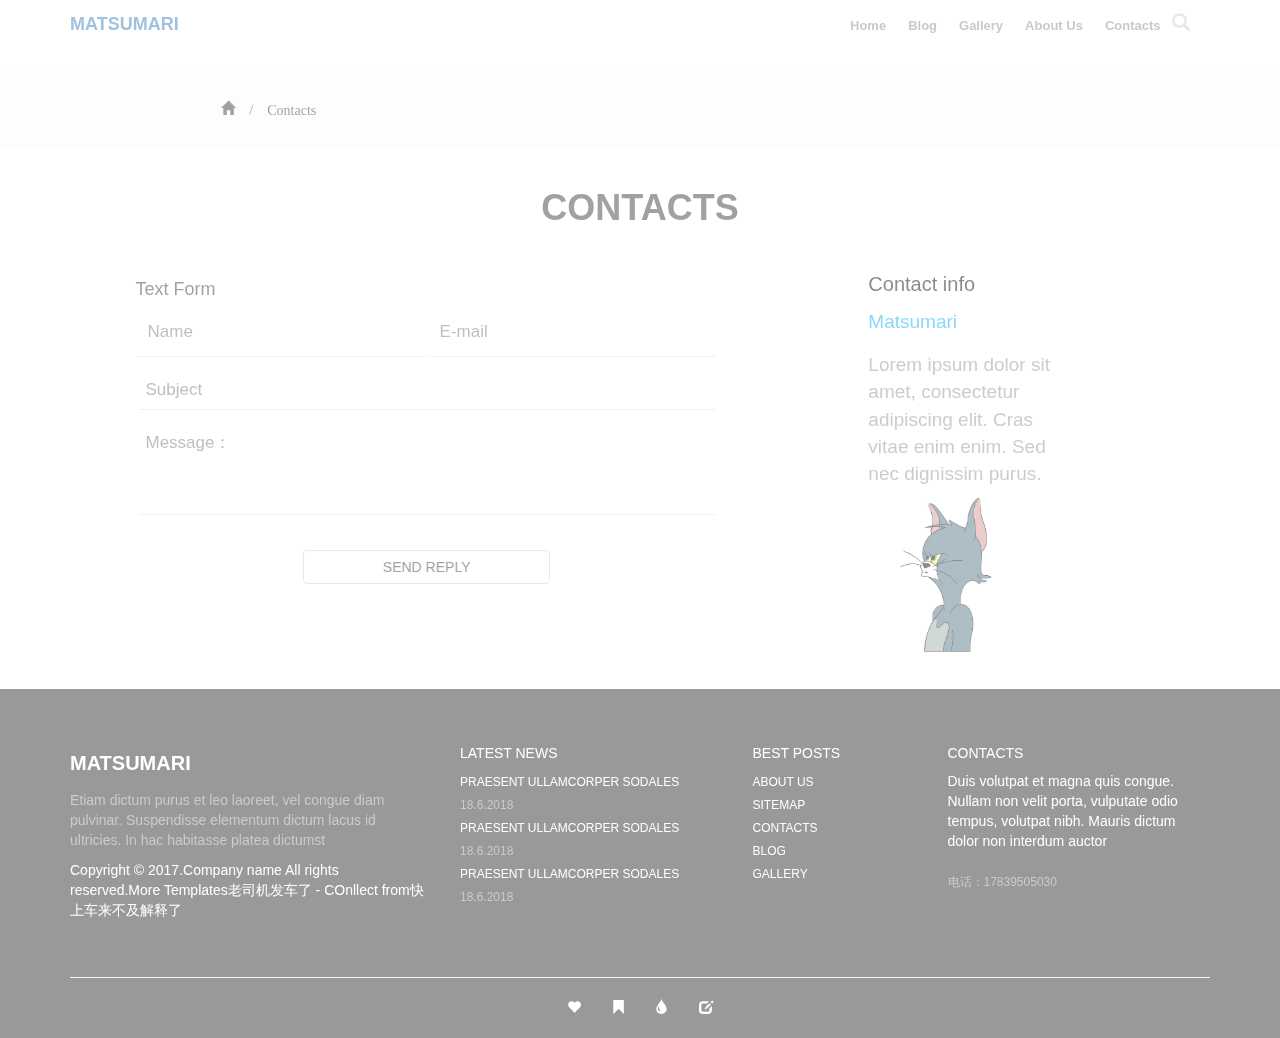
<file: contacts.html>
<!DOCTYPE html>
<html lang="en">
<head>
    <meta charset="UTF-8">
    <meta name="viewport" content="width=device-width, initial-scale=1">
    <meta http-equiv="X-UA-Compatible" content="IE=edge">
    <meta name="renderer" content="webkit">
    <title>Contacts</title>
    <link rel="stylesheet" href="css/bootstrap.css">
    <link rel="stylesheet" href="css/swiper.min.css">
    <link rel="stylesheet" href="css/style.css">
</head>
<body>
<nav class="navbar navbar-default navbar-fixed-top">
    <div class="container">
        <div class="box">
            <a href="#">MATSUMARI</a>
        </div>
        <div class="box">
            <ul class="cc">
                <li>
                    <a href="index.html">Home</a>
                    <span></span>
                </li>
                <li>
                    <a href="Blog.html">Blog</a>
                    <span></span>
                </li>
                <li>
                    <a href="matsumari.html">Gallery</a>
                    <span></span>
                </li>
                <li>
                    <a href="about.html">About Us</a>
                    <span></span>
                </li>
                <li>
                    <a href="contacts.html">Contacts</a>
                    <span></span>
                </li>
                <a href="#" style="color: #cccccc;margin-top: 10px"><span class="glyphicon glyphicon-search" aria-hidden="true"></span></a>
            </ul>
        </div>
    </div>
    <div class="container-fluid">
        <div class="navbar-header">
            <button type="button" class="navbar-toggle" data-toggle="collapse"
                    data-target="#example-navbar-collapse">
                <span class="sr-only">切换导航</span>
                <span class="icon-bar"></span>
                <span class="icon-bar"></span>
                <span class="icon-bar"></span>
            </button>
            <a class="navbar-brand" href="#">LOGO</a>
        </div>
        <div class="collapse navbar-collapse" id="example-navbar-collapse">
            <ul class="nav navbar-nav">
                <li class="active"><a href="index.html">Home</a></li>
                <li><a href="Blog.html">Blog</a></li>
                <li><a href="matsumari.html">Gallery</a></li>
                <li><a href="about.html">About Us</a></li>
                <li><a href="contacts.html">Contacts</a></li>
            </ul>
        </div>
    </div>
</nav>
<div class="section">
    <div class="blo">
        <span class="glyphicon glyphicon-home" aria-hidden="true"> / Contacts</span>
    </div>
    <h1>CONTACTS</h1>
    <div class="contacts-input">
        <div class="col-xs-12 col-md-8">
            <div class="input-text">
                <form action="" method="post">
                    <h4>Text Form</h4>
                    <input type="text" id="name" placeholder="Name">
                    <input type="email" id="email" placeholder="E-mail">
                    <input type="text" id="Subject" placeholder="Subject" class="subject">
                    <textarea name="textarea" id="textarea-a" cols="30" rows="10" placeholder="Message："></textarea>
                    <a class="btn btn-default" id="btn" href="#" role="button">SEND REPLY</a>
                </form>
            </div>
        </div>
        <div class="col-xs-6 col-md-4">
            <div class="con-text">Contact info</div>
            <a href="#">Matsumari<!--<span></span>--></a>
            <p>Lorem ipsum dolor sit amet, consectetur adipiscing elit. Cras vitae enim enim. Sed nec dignissim purus.</p>
            <div class="con-img">
                <img src="image/674875.jpg">
            </div>
        </div>
    </div>
</div>
<!--底部-->
<footer>
    <div class="container do">
        <div class="row">
            <div class="col-md-4">
                <div class="center">
                    <a href="#" class="logo">MATSUMARI</a>
                    <p>Etiam dictum purus et leo laoreet, vel congue diam pulvinar. Suspendisse elementum dictum lacus id ultricies. In hac habitasse platea dictumst</p>
                    <div class="copy">
                        Copyright &copy; 2017.Company name All rights reserved.More Templates<a href="#">老司机发车了</a> - COnllect from<a href="#">快上车来不及解释了</a>
                    </div>
                </div>
            </div>
            <div class="col-md-3">
                <h5>LATEST NEWS</h5>
                <div class="btn-sm">
                    <a href="#">PRAESENT ULLAMCORPER SODALES</a>
                    <span>18.6.2018</span>
                </div>
                <div class="btn-sm">
                    <a href="#">PRAESENT ULLAMCORPER SODALES</a>
                    <span>18.6.2018</span>
                </div>
                <div class="btn-sm">
                    <a href="#">PRAESENT ULLAMCORPER SODALES</a>
                    <span>18.6.2018</span>
                </div>
            </div>
            <div class="col-md-2">
                <h5>BEST POSTS</h5>
                <div class="btn-sm">
                    <a href="#">ABOUT US</a>
                </div>
                <div class="btn-sm">
                    <a href="#">SITEMAP</a>
                </div>
                <div class="btn-sm">
                    <a href="#">CONTACTS</a>
                </div>
                <div class="btn-sm">
                    <a href="#">BLOG</a>
                </div>
                <div class="btn-sm">
                    <a href="#">GALLERY</a>
                </div>
            </div>
            <div class="col-md-3">
                <h5>CONTACTS</h5>
                <address>
                    Duis volutpat et magna quis congue. Nullam non velit porta, vulputate odio tempus, volutpat nibh. Mauris dictum dolor non interdum auctor
                </address>
                <div class="btn-sm cc">
                    电话：17839505030
                </div>
            </div>
        </div>
        <hr>
        <div class="lin">
            <a href="#"><span class="glyphicon glyphicon-heart" aria-hidden="true"></span></a>
            <a href="#"><span class="glyphicon glyphicon-bookmark" aria-hidden="true"></span></a>
            <a href="#"><span class="glyphicon glyphicon-tint" aria-hidden="true"></span></a>
            <a href="#"><span class="glyphicon glyphicon-edit" aria-hidden="true"></span></a>
        </div>
    </div>
</footer>
<script src="js/jquery-3.3.1.min.js"></script>
<script src="js/bootstrap.min.js"></script>
<script src="js/style.js"></script>
<script>
    var iname = document.getElementById('name');/*用户名*/
    var email = document.getElementById('email');/*邮箱*/
    var subject = document.getElementById('Subject');/*学科*/
    var text = document.getElementById('textarea-a');/*信*/
    var btn = document.getElementById('btn');
    var open = true;
    btn.onclick = function () {
        var oame = /^[a-zA-Z]{1,3}\d{6,10}$/;/*用户名*/
        var omail = /^[a-zA-Z]+@[a-zA-Z]|\d\.[a-zA-Z]{2,4}$/;/*邮箱*/
        var oub = /^[\u4E00-\u9FA5]{2,4}$/;/*学科*/
        var otexts = /^[\u4E00-\u9FA5]{10,20}$/;/*信*/
        var oname = iname.value;
        var oma = email.value;
        var osub = subject.value;
        var otext = text.value;
        /*用户名*/
        if (oname == '') {
            alert('用户名不能为空');
            open = false;
            return false;
        }
        if (!oame.test(oname)) {
            alert('用户名格式不正确');
            open = false;
            return false;
        }
        /*邮箱*/
        if (oma == '') {
            alert('邮箱不能为空');
            open = false;
            return false;
        }
        if (!omail.test(oma)) {
            alert('游戏格式不正确');
            open = false;
            return false;
        }
        /*学科*/
        if (osub == '') {
            alert('学科不能为空');
            open = false;
            return false;
        }
        if (!oub.test(osub)) {
            alert('学科格式错误');
            open = false;
            return false;
        }
        /*信*/
        if (otext == '') {
            alert('信封不能为空');
            open =false;
            return false;
        }
        if (!otexts.test(otext)){
            alert('信封格式失败');
            open = false;
            return false;
        }
    }
</script>
</body>
</html>
</file>
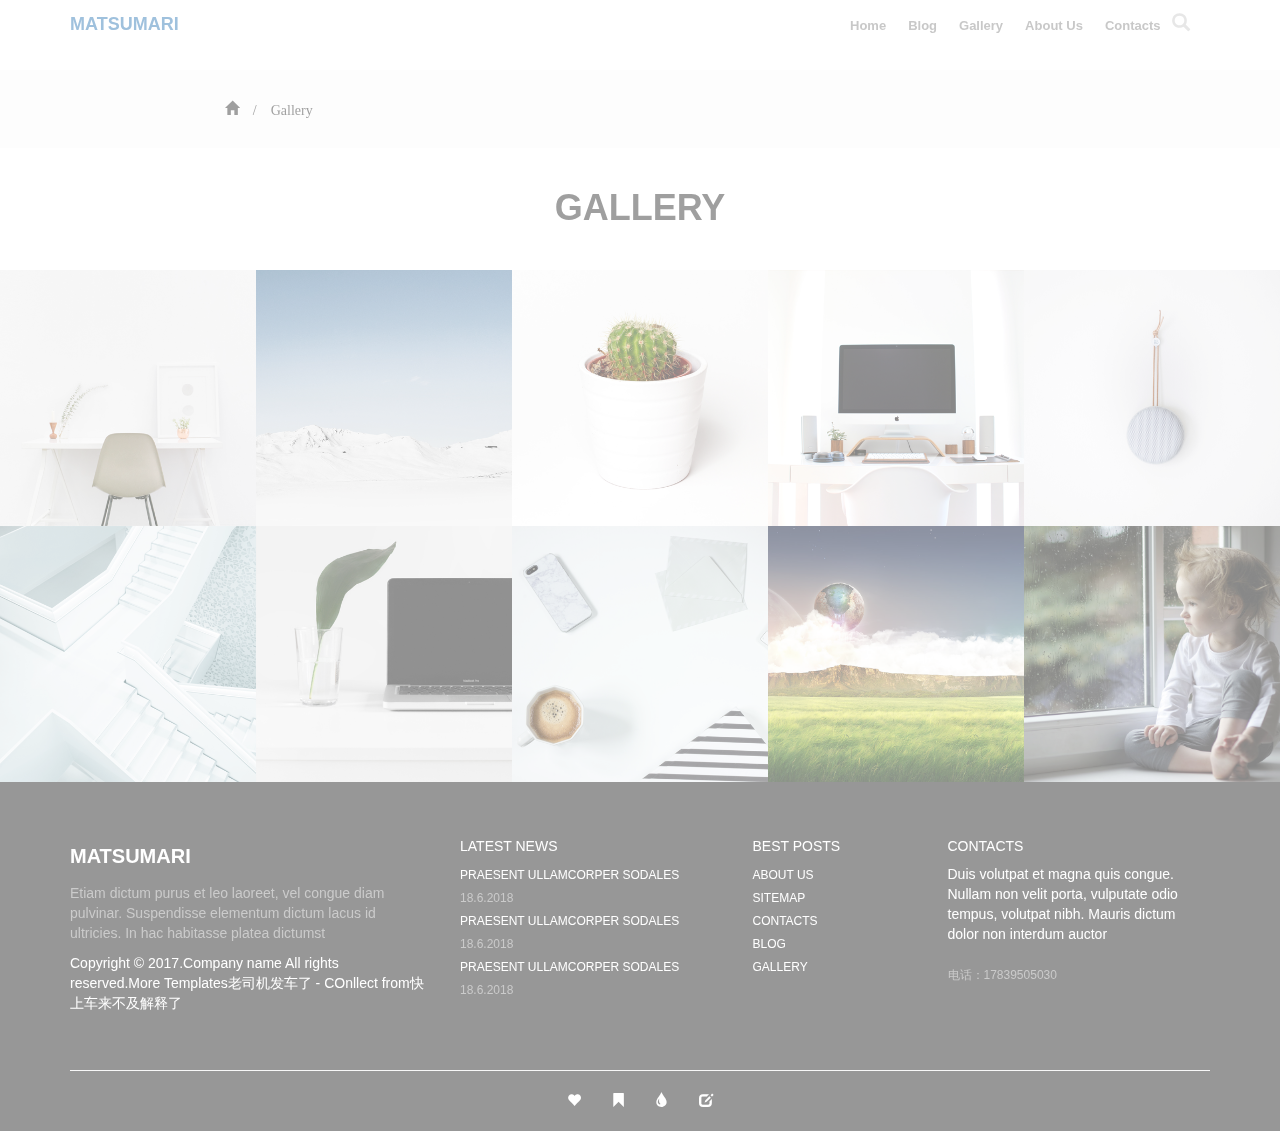
<file: matsumari.html>
<!DOCTYPE html>
<html lang="en">
<head>
    <meta charset="UTF-8">
    <meta name="viewport" content="width=device-width, initial-scale=1">
    <meta http-equiv="X-UA-Compatible" content="IE=edge">
    <meta name="renderer" content="webkit">
    <title>Gallery</title>
    <link rel="stylesheet" href="css/bootstrap.css">
    <link rel="stylesheet" href="css/swiper.min.css">
    <link rel="stylesheet" href="css/style.css">
</head>
<body>
<div class="loading">
    <div class="pic"></div>
</div>
<nav class="navbar navbar-default navbar-fixed-top">
    <div class="container">
        <div class="box">
            <a href="#">MATSUMARI</a>
        </div>
        <div class="box">
            <ul class="cc">
                <li>
                    <a href="index.html">Home</a>
                    <span></span>
                </li>
                <li>
                    <a href="Blog.html">Blog</a>
                    <span></span>
                </li>
                <li>
                    <a href="matsumari.html">Gallery</a>
                    <span></span>
                </li>
                <li>
                    <a href="about.html">About Us</a>
                    <span></span>
                </li>
                <li>
                    <a href="contacts.html">Contacts</a>
                    <span></span>
                </li>
                <a href="#" style="color: #cccccc;margin-top: 10px"><span class="glyphicon glyphicon-search" aria-hidden="true"></span></a>
            </ul>
        </div>
    </div>
    <div class="container-fluid">
        <div class="navbar-header">
            <button type="button" class="navbar-toggle" data-toggle="collapse"
                    data-target="#example-navbar-collapse">
                <span class="sr-only">切换导航</span>
                <span class="icon-bar"></span>
                <span class="icon-bar"></span>
                <span class="icon-bar"></span>
            </button>
            <a class="navbar-brand" href="#">LOGO</a>
        </div>
        <div class="collapse navbar-collapse" id="example-navbar-collapse">
            <ul class="nav navbar-nav">
                <li class="active"><a href="index.html">Home</a></li>
                <li><a href="Blog.html">Blog</a></li>
                <li><a href="matsumari.html">Gallery</a></li>
                <li><a href="about.html">About Us</a></li>
                <li><a href="contacts.html">Contacts</a></li>
            </ul>
        </div>
    </div>
</nav>

<div class="section">
    <div class="blo">
        <span class="glyphicon glyphicon-home" aria-hidden="true"> / Gallery</span>
    </div>
    <h1>GALLERY</h1>
    <div class="img">
        <img src="image/img1.jpg">
        <a href="#">
            <div class="img-1">
                <img src="image/input.png">
            </div>
        </a>
    </div>
    <div class="img">
        <img src="image/img2.jpg">
        <a href="#">
            <div class="img-1">
                <img src="image/input.png">
            </div>
        </a>
    </div>
    <div class="img">
        <img src="image/img3.jpg">
        <a href="#">
            <div class="img-1">
                <img src="image/input.png">
            </div>
        </a>
    </div>
    <div class="img">
        <img src="image/img4.jpg">
        <a href="#">
            <div class="img-1">
                <img src="image/input.png">
            </div>
        </a>
    </div>
    <div class="img">
        <img src="image/img5.jpg">
        <a href="#">
            <div class="img-1">
                <img src="image/input.png">
            </div>
        </a>
    </div>
    <div class="img">
        <img src="image/img6.jpg">
        <a href="#">
            <div class="img-1">
                <img src="image/input.png">
            </div>
        </a>
    </div>
    <div class="img">
        <img src="image/img7.jpg">
        <a href="#">
            <div class="img-1">
                <img src="image/input.png">
            </div>
        </a>
    </div>
    <div class="img">
        <img src="image/img8.jpg">
        <a href="#">
            <div class="img-1">
                <img src="image/input.png">
            </div>
        </a>
    </div>
    <div class="img">
        <img src="image/img9.jpg">
        <a href="#">
            <div class="img-1">
                <img src="image/input.png">
            </div>
        </a>
    </div>
    <div class="img">
        <img src="image/img10.jpg">
        <a href="#">
            <div class="img-1">
                <img src="image/input.png">
            </div>
        </a>
    </div>
</div>
<!--底部-->
<footer>
    <div class="container do">
        <div class="row">
            <div class="col-md-4">
                <div class="center">
                    <a href="#" class="logo">MATSUMARI</a>
                    <p>Etiam dictum purus et leo laoreet, vel congue diam pulvinar. Suspendisse elementum dictum lacus id ultricies. In hac habitasse platea dictumst</p>
                    <div class="copy">
                        Copyright &copy; 2017.Company name All rights reserved.More Templates<a href="#">老司机发车了</a> - COnllect from<a href="#">快上车来不及解释了</a>
                    </div>
                </div>
            </div>
            <div class="col-md-3">
                <h5>LATEST NEWS</h5>
                <div class="btn-sm">
                    <a href="#">PRAESENT ULLAMCORPER SODALES</a>
                    <span>18.6.2018</span>
                </div>
                <div class="btn-sm">
                    <a href="#">PRAESENT ULLAMCORPER SODALES</a>
                    <span>18.6.2018</span>
                </div>
                <div class="btn-sm">
                    <a href="#">PRAESENT ULLAMCORPER SODALES</a>
                    <span>18.6.2018</span>
                </div>
            </div>
            <div class="col-md-2">
                <h5>BEST POSTS</h5>
                <div class="btn-sm">
                    <a href="#">ABOUT US</a>
                </div>
                <div class="btn-sm">
                    <a href="#">SITEMAP</a>
                </div>
                <div class="btn-sm">
                    <a href="#">CONTACTS</a>
                </div>
                <div class="btn-sm">
                    <a href="#">BLOG</a>
                </div>
                <div class="btn-sm">
                    <a href="#">GALLERY</a>
                </div>
            </div>
            <div class="col-md-3">
                <h5>CONTACTS</h5>
                <address>
                    Duis volutpat et magna quis congue. Nullam non velit porta, vulputate odio tempus, volutpat nibh. Mauris dictum dolor non interdum auctor
                </address>
                <div class="btn-sm cc">
                    电话：17839505030
                </div>
            </div>
        </div>
        <hr>
        <div class="lin">
            <a href="#"><span class="glyphicon glyphicon-heart" aria-hidden="true"></span></a>
            <a href="#"><span class="glyphicon glyphicon-bookmark" aria-hidden="true"></span></a>
            <a href="#"><span class="glyphicon glyphicon-tint" aria-hidden="true"></span></a>
            <a href="#"><span class="glyphicon glyphicon-edit" aria-hidden="true"></span></a>
        </div>
    </div>
</footer>

<script src="js/jquery-3.3.1.min.js"></script>
<script src="js/bootstrap.min.js"></script>
<script src="js/style.js"></script>
</body>
</html>
</file>
<file: css/style.css>
*{
    list-style: none;
}
::selection{
    background: #ffd9bf;
    color: #ff6b09;
}
.navbar-fixed-top{
    background: rgba(255,255,255,0.5);
}
.navbar-default{
    border-color: transparent;
}
#yu{
    z-index: 100;
    position: absolute;
    left: 50%;
    top: 50%;
    /*display: block;*/
}
body{
    display: none;
}
a:hover{
    text-decoration: none;
}
.container-fluid{
    display: none;
}
.box{
    box-sizing: border-box;
    -moz-box-sizing:border-box;
    -webkit-box-sizing:border-box;
    width: 50%;
    float: left;
    line-height: 49px;
    font-size: 18px;
    font-weight: 600;
}
.box ul{
    float: right;
    margin-bottom: 0;
    width: 411px;
}
.box ul li{
    float: left;
    line-height: 49px;
    -webkit-transition: all 0.7s;
    -moz-transition: all 0.7s;
    -ms-transition: all 0.7s;
    -o-transition: all 0.7s;
    transition: all 0.7s;

}
.box ul li a{
    font-size: 13px;
    font-weight: 600;
    color: #8a8a8a;
    padding: 11px;
}
/*轮播图*/
.swiper-container {
    width: 100%;
    height: 600px;
    padding-top: 51px;
}
#span-1{
    background: url("../image/home.jpg")no-repeat;
    background-size: cover;
    background-position: 0;
}
#span-2{
    background: url("../image/home.jpg")no-repeat;
    background-size: cover;
    background-position: 0;
}
#span-3{
    background: url("../image/home.jpg")no-repeat;
    background-size: cover;
    background-position: 0;
}
.swiper-slide a{
    display: block;
    width: 100px;
    height: 44px;
    border: 2px solid #5bcaff;
    text-align: center;
    margin: auto;
    line-height: 43px;
    position: relative;
    top: 50%;
    border-radius:4px;
    -webkit-transition: all 1s;
    -moz-transition: all 1s;
    -ms-transition: all 1s;
    -o-transition: all 1s;
    transition: all 1s;
}
.swiper-slide a:hover{
    background: #5bcaff;
    color: #ffffff;
}
/*蓝色内容*/
.qq{

}
.new{
    width: 100%;
    background: #03A9F4;
    margin-bottom: 49px;
}
.media{
    background: #03A9F4;
    width: 68%;
    margin: auto;
    margin-top: 0;
    padding: 80px 0;
}
.col-md-4{
    margin-bottom: 37px;
    color: #ffffff;
}
center{
    font-size: 30px;
    color: #a2a2a2;
    margin-bottom: 20px;
}
.fen{
    border: none;
    margin: auto;
    width: 430px;
    margin-bottom: 30px;
}
.nav-tabs > li.active > a, .nav-tabs > li.active > a:hover, .nav-tabs > li.active > a:focus{
    border-bottom-color: #ddd;
    background: #03A9F4;
    color: #ffffff;
}
.nav-tabs > li > a{
    border-radius: 5px;
    border:1px solid #ddd;
    -webkit-transition: all 1s;
    -moz-transition: all 1s;
    -ms-transition: all 1s;
    -o-transition: all 1s;
    transition: all 1s ;
}
.fen li a:hover{
    background: #03A9F4;
    color: #ffffff;
}
.fen li:focus{
    background: #03A9F4;
}
/*图片*/
.img{
    position: relative;
    width: 20%;
    float: left;
    overflow: hidden;
}
.img>img{
    width: 100%;
}
.img-1{
    position: absolute;
    top: 0;
    left: 0;
    width: 100%;
    height: 100%;
    background: rgba(101,101,101,0.6);
    opacity: 0;
    overflow: hidden;
}
.img-1 img{
    width: 14%;
    position: relative;
    left: 42%;
    top: 42%;
    /*transform: translate3d(82px,80px,50px);*/
    -webkit-transform: translate3d(82px, 80px, 50px);
    -moz-transform: translate3d(82px, 80px, 50px);
    -ms-transform: translate3d(82px, 80px, 50px);
    -o-transform: translate3d(82px, 80px, 50px);
    transform: translate3d(82px, 80px, 50px);
}
.img:hover .img-1{
    opacity: 1;
    -webkit-transition: all 0.8s;
    -moz-transition: all 0.8s;
    -ms-transition: all 0.8s;
    -o-transition: all 0.8s;
    transition: all 0.8s;
}
.img:hover img{
    /*transform: scale(1.1);*/
    -webkit-transform: scale(1.1);
    -moz-transform: scale(1.1);
    -ms-transform: scale(1.1);
    -o-transform: scale(1.1);
    transform: scale(1.1);
    -webkit-transition: all 0.8s;
    -moz-transition: all 0.8s;
    -ms-transition: all 0.8s;
    -o-transition: all 0.8s;
    transition: all 0.8s;
}
/*header*/
.our{
    width: 68%;
    margin: auto;
}
.our img{
    width: 74%;
}
.lan{
    background: #03A9F4;
    width: 100%;
    height: 100%;
    float: left;

}
.lan>center{
    color: white;
    padding: 51px 0;
}
.tm{
    position: relative;
    top: 0;
    width: 100%;
    height: 100%;
    overflow: hidden;
}
.img-2{
    position: absolute;
    top: 0;
    background: rgba(101,101,101,0.6);
    opacity: 0;
    overflow: hidden;
    width: 74%;
    height: 100%;
    border-radius: 58%;
}
.img-2 span{
    position: relative;;
    left: 30%;
    top: 47%;
    color: white;
    font-size: 30px;
    margin-left: 13px;
}
.tm:hover .img-2{
    opacity: 1;
    -webkit-transition: all 0.8s;
    -moz-transition: all 0.8s;
    -ms-transition: all 0.8s;
    -o-transition: all 0.8s;
    transition: all 0.8s;
}
.ming{
    text-align: center;
    margin-right: 67px;
}
/*地址*/
/*.boo{
    background: #03A9F4;
    width: 100%;
    height: 100%;
    float: left;
}
.col-md-6{
    padding: 0;
    color: white;
}
.lol{
    width: 74%;
    line-height: 27px;
    margin: auto;
    padding-top: 149px;
}
.lol a{
    color: white;
    text-decoration: underline;
}
.lol a:hover{
    text-decoration: none;
}*/
/*底部*/
.bton{
    width: 100%;
    padding: 80px;
    text-align: center;
    float: left;
}
.bton>form{
    margin: auto;
    background: #f1f1f1;
    width: 77%;
    padding: 17px;
}
input[type="text"]:nth-child(1){
    background: url("../image/img110.png")no-repeat;
    background-position: right;
}
input[type="text"]:nth-child(2){
    background: url("../image/img120.png")no-repeat;
    background-position: right;
}
input[type="email"]{
    background: url("../image/img130.png")no-repeat;
    background-position: right;
}
.bton>form>.row>.col-xs-6>input{
    margin-bottom: 10px;
    height: 42px;
    border-radius: 0;
}
.bton>form>.row>.col-xs-6>textarea{
    height: 147px;
    float: left;
    resize: none;
    width: 100%;
    border-color: #ccc;
    background: url("../image/img140.png")no-repeat;
    background-position: right top;
    padding: 9px;

}
/*button*/
footer{
    background: #212121;
    width: 100%;
    height: 100%;
    float: left;
    color: white;
}
footer a{
    color: white;
}
footer a:hover{
    color: white;
}
.do{
    margin-top: 47px;
}
.logo{
    font-size: 20px;
    font-weight: bold;
    color: white;
    line-height: 54px;
    margin-top: 10px;
}
.do p{
    color: #909090;
}
.logo:hover{
    color: white;
}
.btn-sm{
    color: #909090;
    line-height: 23px;
    padding: 0;
}
.lin{
    text-align: center;
    padding-bottom: 20px;
}
.lin a{
    margin: 13px;
}


/*Blog*/
.section{
    padding-top: 70px;
}
.section>h1{
    text-align: center;
    font-weight: bold;
    margin-bottom: 42px;
}

.blo{
    background: #fafafa;
    padding: 29px 0;
    width: 100%;
    height: 100%;
    margin-bottom: 40px;
    text-align: center;
}
.blo>span{
    width: 70%;
    padding-right: 58%;
}
.section>.col-md-4>h4{
    font-size: 19px;
    font-weight: bold;
    text-align: center;
    color: #000;
}
.category{
    margin-bottom: 60px;
}
.section>.col-md-4>.category li{
    width: 53%;
    margin: 18px 28px 4px 37%;
    border-bottom:1px solid #ededed;
    line-height: 19px;
}
.section>.col-md-4>.category li a{
    color: #000;
    font-size: 13px;
    font-weight: bold;
}
.section>.col-md-4>.category li a:hover{
    color: #03A9F4;
}
.cc li{
    float: left;
    position: relative;
    right: 0;
}
.cc li span{
    width: 0;
    height: 2px;
    position: absolute;
    background: red;
    transition: all 1s;
    bottom: 0;
    left: 1px;
}
.cc li:hover{
    background: transparent;
}
.cc li:hover span{
    width: 100%;
}
/*heding*/
.heding{
    float: left;
    margin-bottom: 40px;
    width: 100%;
}
.hede{
    width: 65%;
    float: right;
}
.hede>a>img{
    border-radius: 50%;
    width: 22%;
    margin-left: 23px;
}
.hede>h4{
    padding-left: 30px;
    color: #000;
}
.hede>.btn-default{
    margin: 6px 7px 6px;
}
/*blog-text*/
.col-xs-6>.blog-img>img{
    width: 100%;
    height: 100%;
}
.col-xs-6>.blog-text>a>h5{
    font-size: 18px;
    font-weight: bold;
    color: #000;
}
.col-xs-6>.blog-text>a>h5:hover{
    color: #03A9F4;
}
.col-xs-6>.blog-text>p{
    color: #909090;
    font-size: 13px;
    line-height: 1.7em;
}
.bottom-blog{
    border-top: 1px solid #cccccc;
}
.bottom-blog>.read{
    padding-top: 11px;
    margin-bottom: 71px;
}
.bottom-blog>.read>div{
    float: left;
    color: #909090;
}
.bottom-blog>.read>a{
    float: right;
    color: #000;
    font-weight: bold;
}
.bottom-blog>.read>a:hover{
    text-decoration: underline;
    color: #03A9F4;
}
/*分页*/
.blog-fen{
    text-align: center;
}
/*about*/
.about-text{
    width: 90%;
    margin: auto;
}
.about-text>p{
    color: #909090;
    font-size: 13px;
    line-height: 1.7em;
    margin: 0 0 20px;
}
/*Contacts*/
.contacts-input>.col-md-8{

}
.contacts-input>.col-md-8>.input-text>form>input{
    background: transparent;
    outline: none;
    border: 0;
    border-bottom: 1px solid #e1e1e1;
    color: #03A9F4;
    width: calc(50% - 15%);
    padding: 11px;
    font-size: 17px;
    margin-bottom: 14px;
}
.contacts-input>.col-md-8>.input-text>form{
    text-align: center;
}
.contacts-input>.col-md-8>.input-text>form>.subject{
    width: 70%;
    padding: 7px;
}
.contacts-input>.col-md-8>.input-text>form>#textarea-a{
    resize: none;
    outline: none;
    border: none;
    border-bottom: 1px solid #e1e1e1;
    width: 70%;
    padding: 7px;
    height: 91px;
    margin-bottom: 30px;
    color: #03A9F4;
    font-size: 17px;
}
.contacts-input>.col-md-8>.input-text>form>a{
    width: 30%;
}
.contacts-input>.col-md-8>.input-text>form>input:focus,.contacts-input>.col-md-8>.input-text>form>#textarea-a:focus{
    border-bottom: 1px solid #03A9F4;
}
.contacts-input>.col-md-8>.input-text>form>h4{
    width: 39%;
    text-align: center;
}
.contacts-input>.col-xs-6{
    color: #000;
}
.contacts-input>.col-xs-6>.con-text{
    font-size: 20px;
    margin-bottom: 10px;
}
.contacts-input>.col-xs-6>a{
    font-size: 19px;
    color: #03A9F4;
    width: 22%;
    display: block;
    margin-bottom: 16px;
}
/*.contacts-input>.col-xs-6>a>span{
    width: 0;
    height: 2px;
    -webkit-transition: all 2s;
    -moz-transition: all 2s;
    -ms-transition: all 2s;
    -o-transition: all 2s;
    transition: all 2s;
    position: absolute;
    bottom: 0;
    background: red;
    left: 1px;
}
.contacts-input>.col-xs-6>a:hover span{
    width: 22%;
}*/
.contacts-input>.col-xs-6>p{
    width: 51%;
    color: #909090;
    font-size: 19px;
}
.contacts-input>.col-xs-6>.con-img>img{
    width: 39%;
}

/*媒体查询*/
@media (max-width:768px) {
    .container{
        display: none;
    }
    .navbar-toggle{
        display: block;
        border: 0;
        background: transparent;
        font-size: 23px;
        outline: none;
    }
    .container-fluid{
        display: block;
    }
    .bton{
        padding: 0;
    }
    .bton>form{
        width: 100%;
    }
}
@media (max-width: 990px) {
    .section>.col-xs-6{
        width: 100%;
    }
    .contacts-input>.col-xs-6{
        width: 100%;
    }
    .contacts-input>.col-xs-6>.con-text{
        text-align: center;
        border-top: 1px solid #cccccc;
        padding-top: 60px;
    }
    .contacts-input>.col-xs-6>a{
        text-align: center;
        width: 100%;
    }
    .contacts-input>.col-xs-6>p{
        margin: auto;
        width: 50%;
    }
    .contacts-input>.col-xs-6>.con-img{
        text-align: center;
    }
    .contacts-input>.col-md-8>.input-text>form{
        margin-bottom: 58px;
    }
}
@media (min-width: 768px) {

}
</file>
